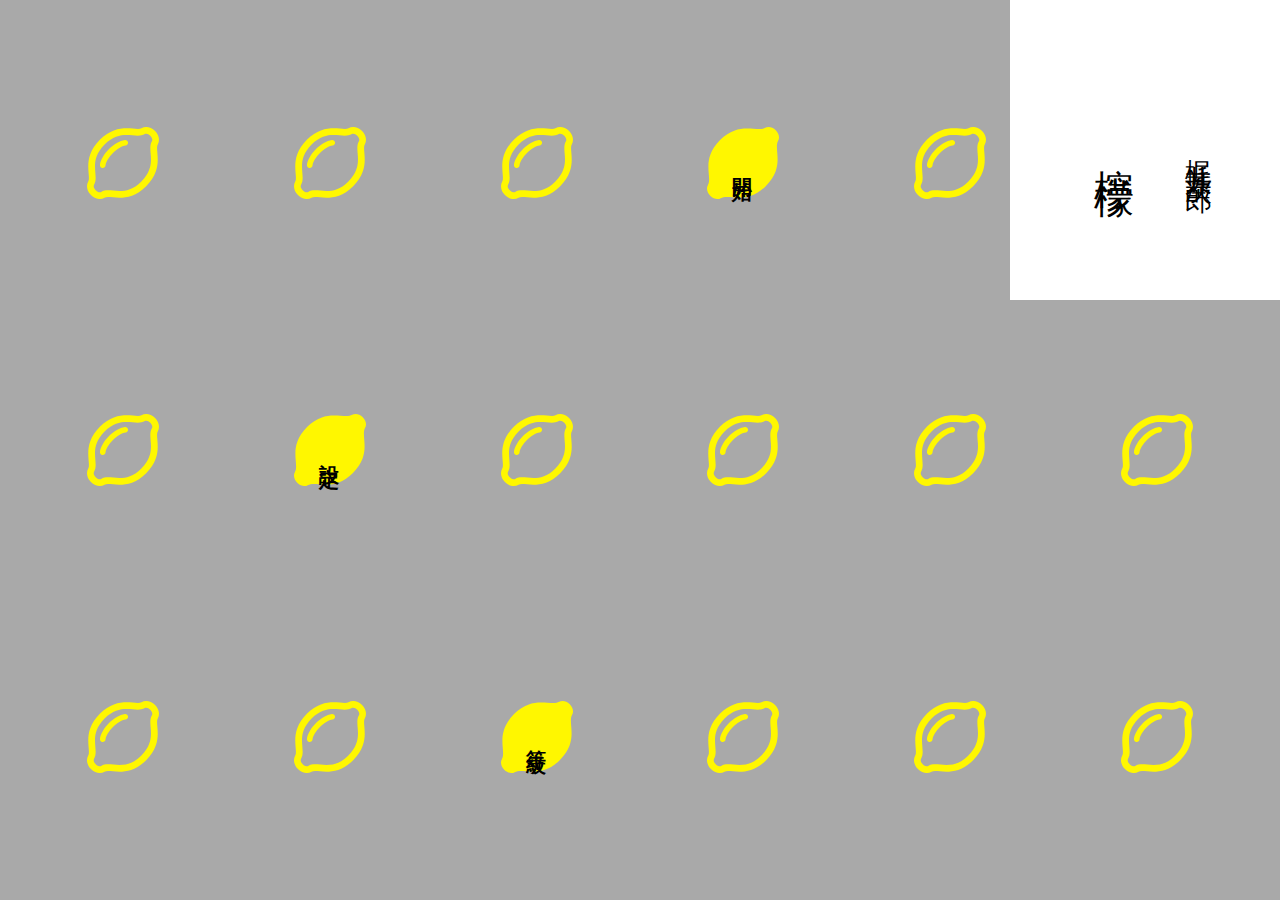
<file: index.html>
<!DOCTYPE html>
<html lang="ja">
<head>
    <meta charset="UTF-8">
    <meta name="viewport" content="width=device-width, initial-scale=1.0">
    <title>Lemon Game</title>
    <link rel="stylesheet" href="style.css">
</head>
<body>
    <div class="header">
        <div class="title-container">
            <div class="title-text">
                <div class="vertical-text">
                    <p class="author-name">梶 井 基 次 郎</p>
                    <p class="book-title">檸 檬</p> 
                </div>
            </div>
        </div>
    </div>
    <div class="lemon-container">
        <!-- SVGのレモン画像を埋め込む場所 -->
        <div class="lemon"></div>
        <div class="lemon"></div>
        <div class="lemon"></div>
        <a href="top.html">
            <div class="lemon different-lemon">
                <div class="text-vertical">開 始</div>
            </div>
        </a>
        <div class="lemon"></div>
        <div class="lemon"></div>
        <div class="lemon"></div>
        <a href="">
            <div class="lemon different-lemon">
                <div class="text-vertical">設 定</div>
            </div>
        </a>
        <div class="lemon"></div>
        <div class="lemon"></div>
        <div class="lemon"></div>
        <div class="lemon"></div>
        <div class="lemon"></div>
        <div class="lemon"></div>
        <a href="">
            <div class="lemon different-lemon">
                <div class="text-vertical">等 級</div>
            </div>
        </a>
        <div class="lemon"></div>
        <div class="lemon"></div>
        <div class="lemon"></div>
    </div>
</body>
</html>
</file>
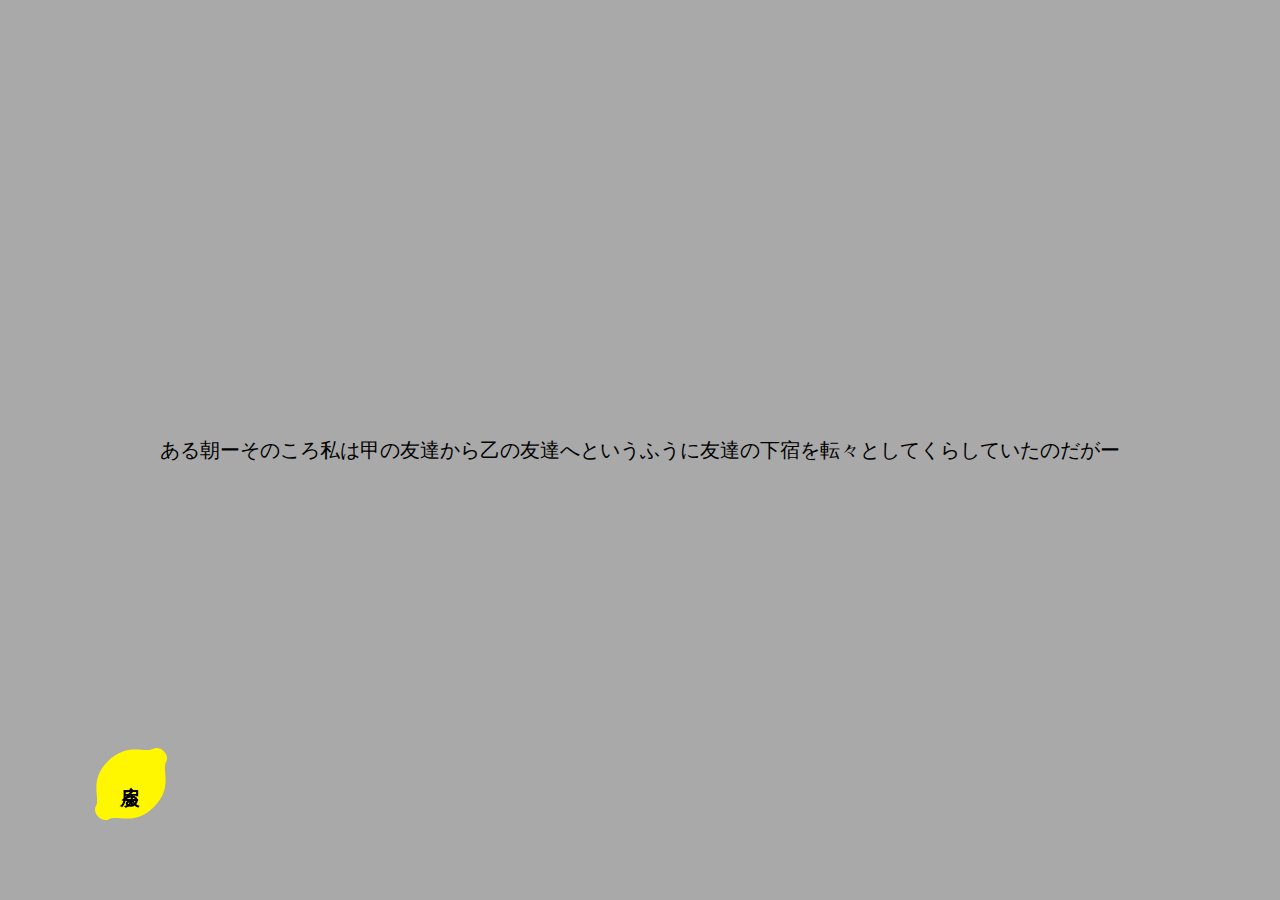
<file: ha.html>
<!DOCTYPE html>
<html lang="ja">
<head>
    <meta charset="UTF-8">
    <meta name="viewport" content="width=device-width, initial-scale=1.0">
    <title>破 - タイピング</title>
    <link rel="stylesheet" href="style.css">
</head>
<body>
    <div class="typing">
        <div class="typing-box">
            <div class="story">
                ある朝ーそのころ私は甲の友達から乙の友達へというふうに友達の下宿を転々としてくらしていたのだがー
            </div>
        </div>
    </div>
    <div class="footer">
        <a href="top.html">
            <div class="lemon different-lemon">
                <div class="text-vertical">戻 る</div>
            </div>
        </a>
    </div>
</body>
</html>
</file>
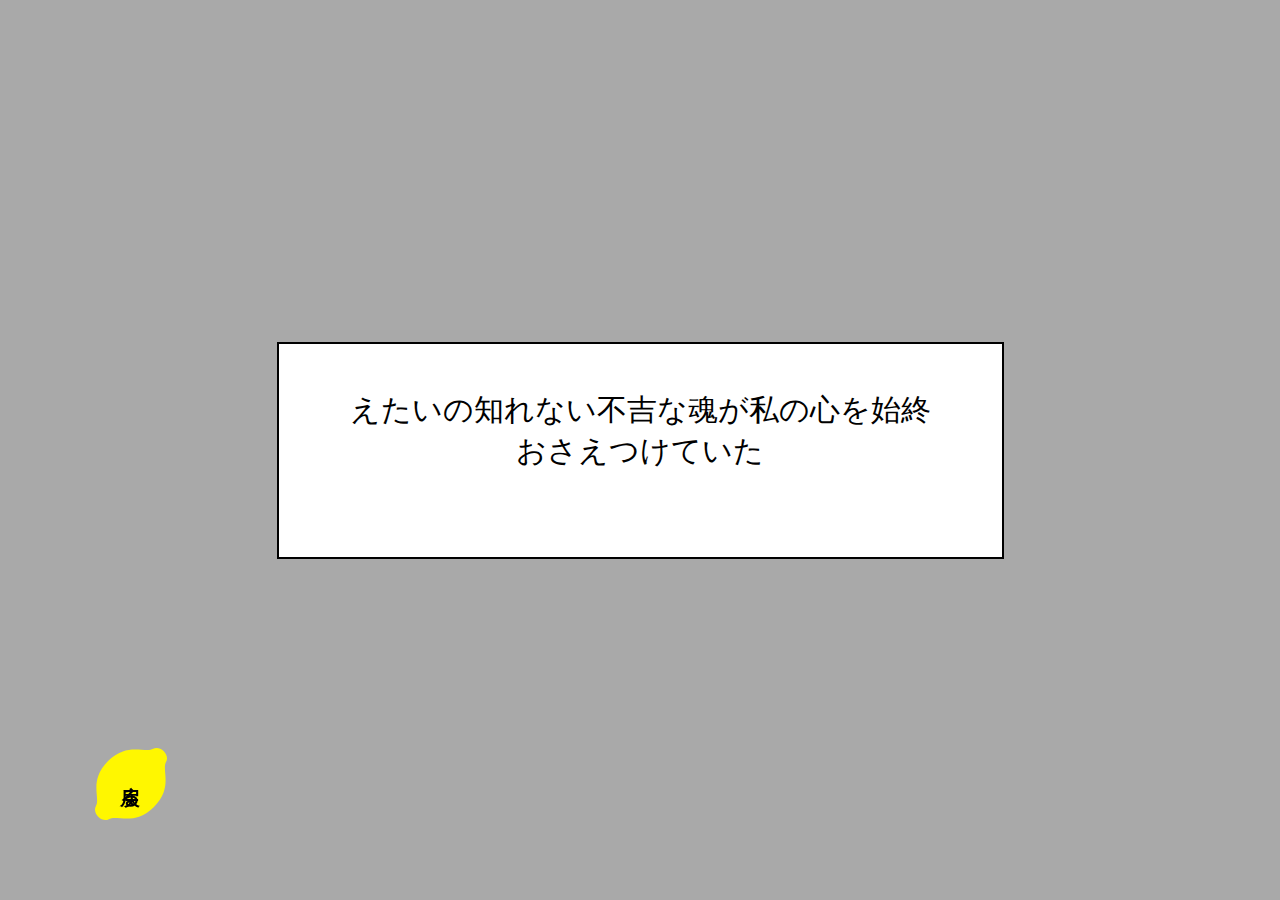
<file: jo.html>
<!DOCTYPE html>
<html lang="ja">
<head>
    <meta charset="UTF-8">
    <meta name="viewport" content="width=device-width, initial-scale=1.0">
    <title>序 - タイピング</title>
    <link rel="stylesheet" href="style.css">
</head>
<body>
    <div>
        <label for="inputText">
            <div id="game" class="questions typing text-container">
                <span id="remained"></span>
                <span id="entered" class="maeker"></span>
            <input type="text" class="text" id="inputText" autofocus>
            </div>
        </label>
    </div>
    <div>
        <div id="message" class="message typing text-container hidden">
            <button id="replayBtn" class="button perfume"></button>
        </div>
    </div>
    <div class="footer">
        <a href="top.html">
            <div class="lemon different-lemon">
                <div class="text-vertical">戻 る</div>
            </div>
        </a>
    </div>
    <script src="typing.js"></script>
</body>
</html>
</file>
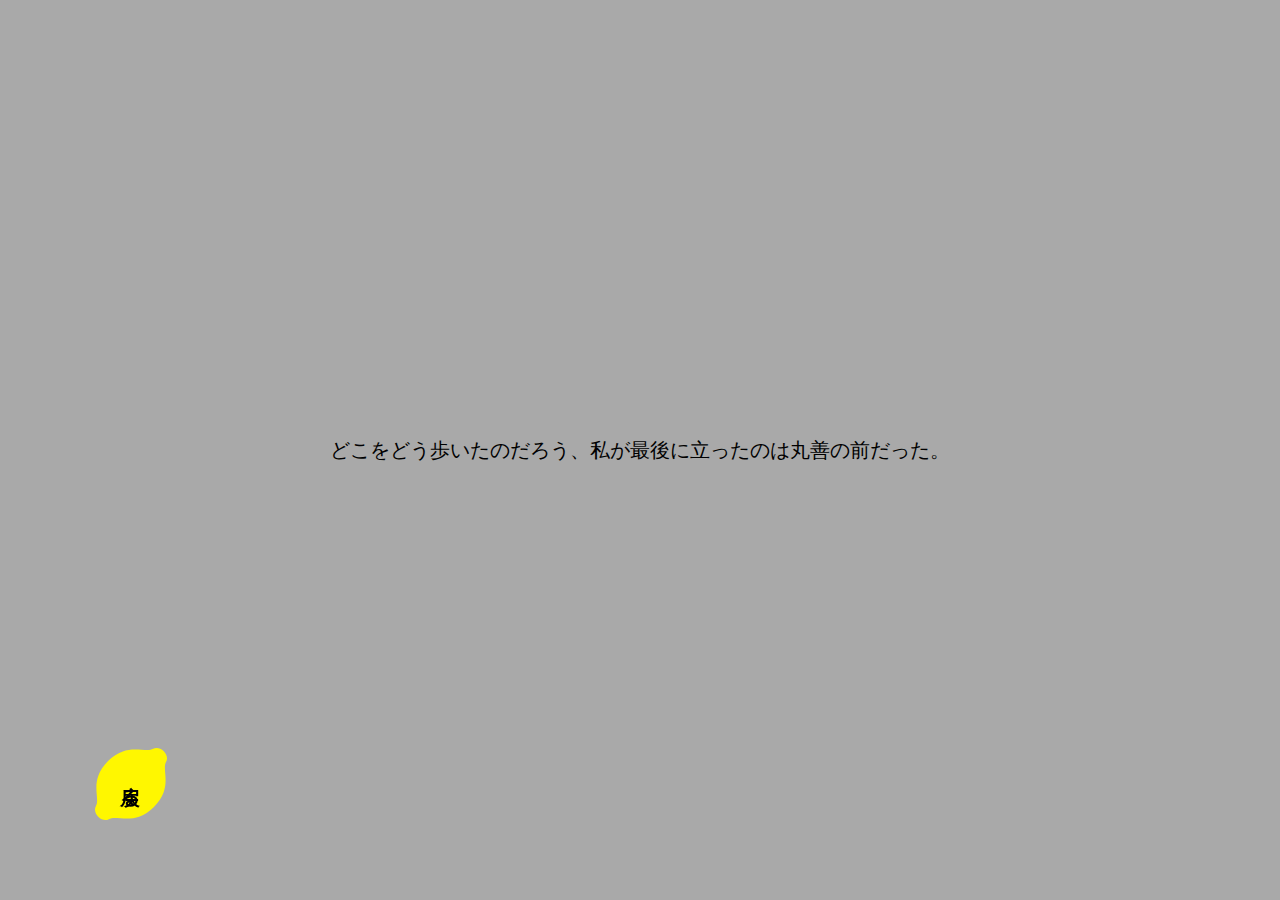
<file: kyu.html>
<!DOCTYPE html>
<html lang="ja">
<head>
    <meta charset="UTF-8">
    <meta name="viewport" content="width=device-width, initial-scale=1.0">
    <title>急 - タイピング</title>
    <link rel="stylesheet" href="style.css">
</head>
<body>
    <div class="typing">
        <div class="typing-box">
            <div class="story">
                どこをどう歩いたのだろう、私が最後に立ったのは丸善の前だった。
            </div>
        </div>
    </div>
    <div class="footer">
        <a href="top.html">
            <div class="lemon different-lemon">
                <div class="text-vertical">戻 る</div>
            </div>
        </a>
    </div>
</body>
</html>
</file>
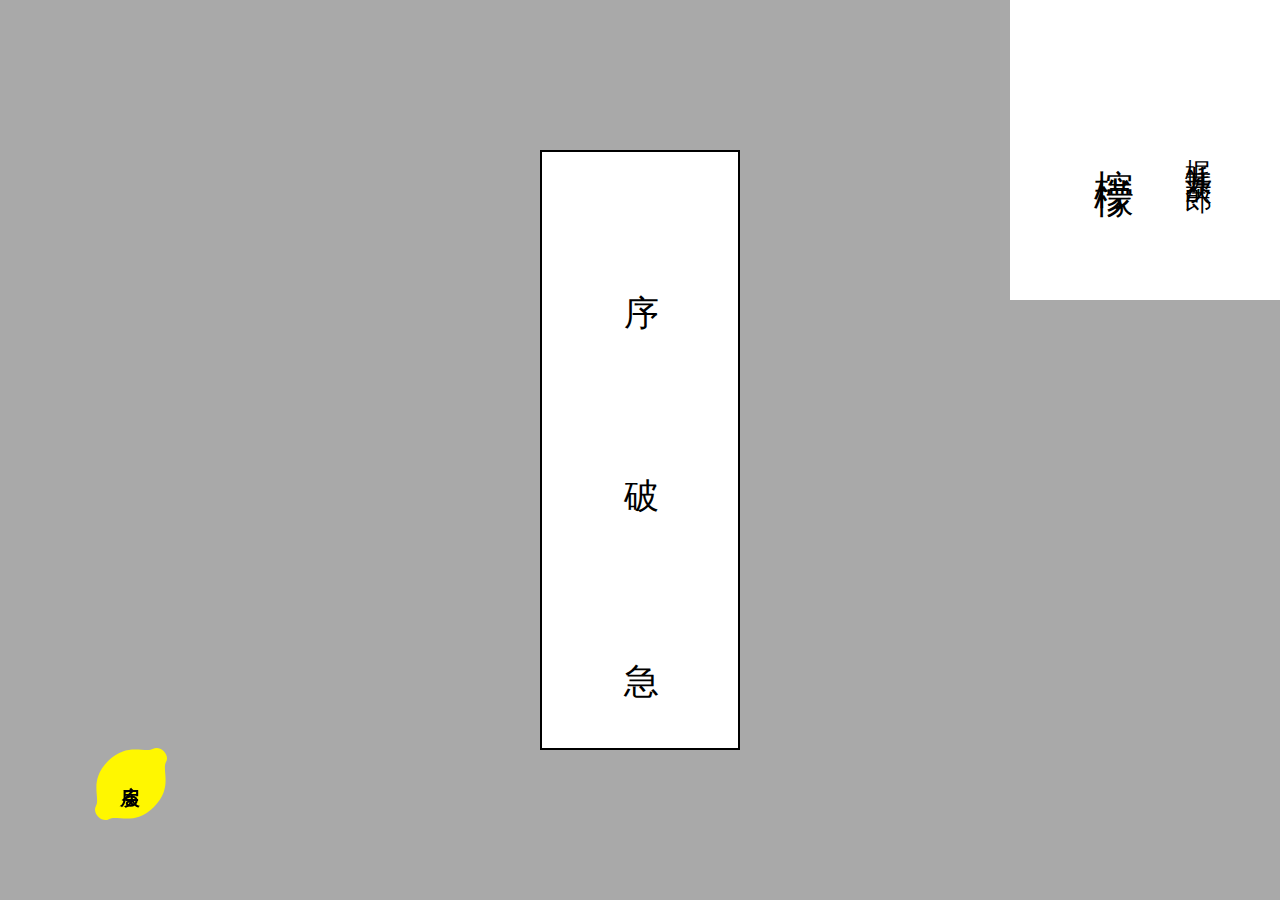
<file: top.html>
<!DOCTYPE html>
<html lang="ja">
<head>
    <meta charset="UTF-8">
    <meta name="viewport" content="width=device-width, initial-scale=1.0">
    <title>目次</title>
    <link rel="stylesheet" href="style.css">
</head>
<body>
    <div class="header">
        <div class="title-container">
            <div class="title-text">
                <div class="vertical-text">
                    <p class="author-name">梶 井 基 次 郎</p>
                    <p class="book-title">檸 檬</p> 
                </div>
            </div>
        </div>
    </div>
    <div class="content">
        
        <div class="chapter-box">
            <a href="jo.html">
                <div class="chapter">序</div>
            </a>
            <a href="ha.html">
                <div class="chapter">破</div>
            </a>
            <a href="kyu.html">
                <div class="chapter">急</div>
            </a>
        </div>
    </div>
    <div class="footer">
        <a href="index.html">
            <div class="lemon different-lemon">
                <div class="text-vertical">戻 る</div>
            </div>
        </a>
    </div>
</body>
</html>
</file>
<file: style.css>
/* All styled for PC! */
body {
    background-color: #A9A9A9;
    display: flex;
    justify-content: center;
    flex-direction: column;
    align-items: center;
    height: 100vh;
    margin: 0;
    padding: 0;
    overflow: hidden;
    font-size: 20px;
    box-sizing: border-box;
    font-family: 'Yu Mincho', 'Hiragino Mincho Pro', 'MS Mincho', serif;
}
/* Header section! */
.header {
    position: fixed;
    top: 0;
    right: 0;
    width: 270px;
    height: 300px;
    background-color: #ffffff; 
    padding: 20px; 
    box-sizing: border-box; 
}
.title-container {
    display: flex;
    justify-content: center;
    align-items: center;
    height: 100%;
}
.title-text {
    text-align: center;
}
.vertical-text {
    writing-mode: vertical-rl; /* 縦書きにする */
    color: #000000; 
    text-align: center;
    white-space: nowrap;
}
.author-name {
    font-size: 27px;
    font-weight: 300;
}
.book-title {
    font-size: 40px;
    text-align: start;
}
/* Lemon section! */
.lemon-container {
    display: grid;
    grid-template-columns: repeat(6, auto);
    grid-template-rows: repeat(3, auto);
    justify-content: space-around;
    align-content: space-around;
    width: 100%;
    height: 100%;
    padding: 20px; 
    box-sizing: border-box;
}
.lemon {
    width: 72px;
    height: 72px;
    background-image: url(./image/レモン2.svg); 
    background-size: contain;
    background-repeat: no-repeat;
    background-position: center;
}
.different-lemon {
    background-image: url(./image/レモン1.svg);
    display: flex;
    justify-content: center;
    align-items: center;
    position: relative;
}
.text-vertical {
    writing-mode: vertical-rl; /* 縦書きにする */
    text-align: center;
    width: 100%;
    height: 100%;
    font-size: 20px;
    display: flex;
    justify-content: center;
    align-items: center;
}
.text-vertical:hover {
    color: #ffffff;
}
a {
    text-decoration: none;
    color: inherit;
    font-weight: 900;
    font-size: 36px;
}
/* content section! */
.content {
    display: flex;
    justify-content: center;
    height: 100%;
    writing-mode: vertical-rl;
    align-items: center;
}
.chapter-box {
    width: 200px;
    height: 600px;
    background-color: #ffffff;
    border: 2px solid #000000;
    display: flex;
    justify-content: space-around;
    align-items: center;
    padding: 20px;
    box-sizing: border-box;
}
.chapter {
    writing-mode: vertical-rl;
    font-size: 35px;
    font-weight: 300;
    color: #000000;
    text-align: center;
    justify-content: center;
    align-items: center;
    text-align: center;  
}
.chapter:hover {
    color: #fff700;
}
/* typing section! */
.typing {
    display: flex;
    justify-content: center;
    height: 100%;
    /* writing-mode: vertical-rl; */
    align-items: center;
}
.questions {
    width: 727px;
    height: 217px;
    background-color: #ffffff;
    border: 2px solid #000000;
    display: flex;
    padding: 30px 60px;
    box-sizing: border-box;
    font-size: 30px;
    flex-direction: column;
    /* align-items: flex-start; */
    /* justify-content: flex-start; */
}
.maeker {
    font-size: 20px;
    background-color: #fff70061;
}
.massage {
    display: block;
}
.hidden {
    display: none;
}
input[type="text"] {
    border: none;
    font-size: 2rem;
    width: 100%;
    outline: none;
    text-align: center;
}
/* .text-container {
    display: flex;
    flex-direction: column;
} */
span {
    display: inline;
    font-size: 30px;
    text-align: center;
}
.perfume {
    width: 100px;
    height: 100px;
    background-image: url(./image/香水1.svg); 
    background-size: contain;
    background-repeat: no-repeat;
    background-position: center;
}
button {
    border: none;
    background-color: #A9A9A9;
    cursor: pointer;
}
button:hover {
    width: 100px;
    height: 100px;
    background-image: url(./image/香水2.svg); 
    background-size: contain;
    background-repeat: no-repeat;
    background-position: center;
}
/* footer section! */
.footer {
    position: fixed;
    bottom: 80px;
    left: 95px;
}
</file>
